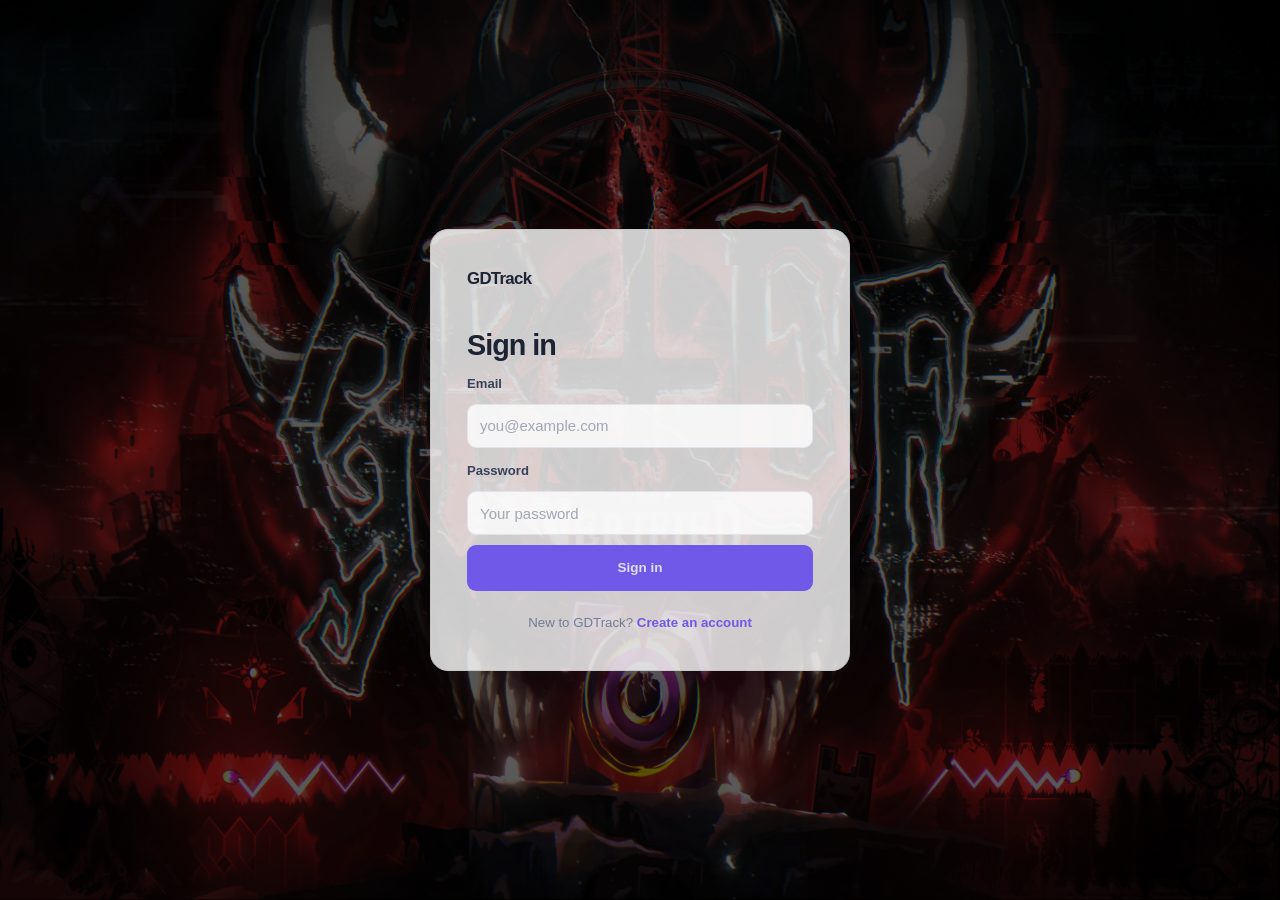
<file: index.html>
<!doctype html>
<html lang="en">
  <head>
    <meta charset="utf-8">
    <meta name="viewport" content="width=device-width, initial-scale=1">
    <meta name="theme-color" content="#ffffff">
    <title>Sign in · GDTrack</title>
    <link rel="stylesheet" href="css/style.css">
    <script type="module" src="js/auth.js"></script>
  </head>
  <body class="auth-page">
    <main class="auth-card">
      <a class="brand brand--auth" href="index.html" aria-label="GDTrack home">
        <span>GDTrack</span>
      </a>
      <h1>Sign in</h1>

      <form class="form-stack" data-login-form>
        <label for="login-email">Email</label>
        <input id="login-email" name="email" type="email" autocomplete="email" placeholder="you@example.com" required>
        <label for="login-password">Password</label>
        <input id="login-password" name="password" type="password" autocomplete="current-password" placeholder="Your password" required>
        <p class="message" data-auth-message role="status" hidden></p>
        <button class="button button--primary button--full" type="submit">Sign in</button>
      </form>

      <p class="auth-switch">New to GDTrack? <a href="signup.html">Create an account</a></p>
    </main>
  </body>
</html>
</file>
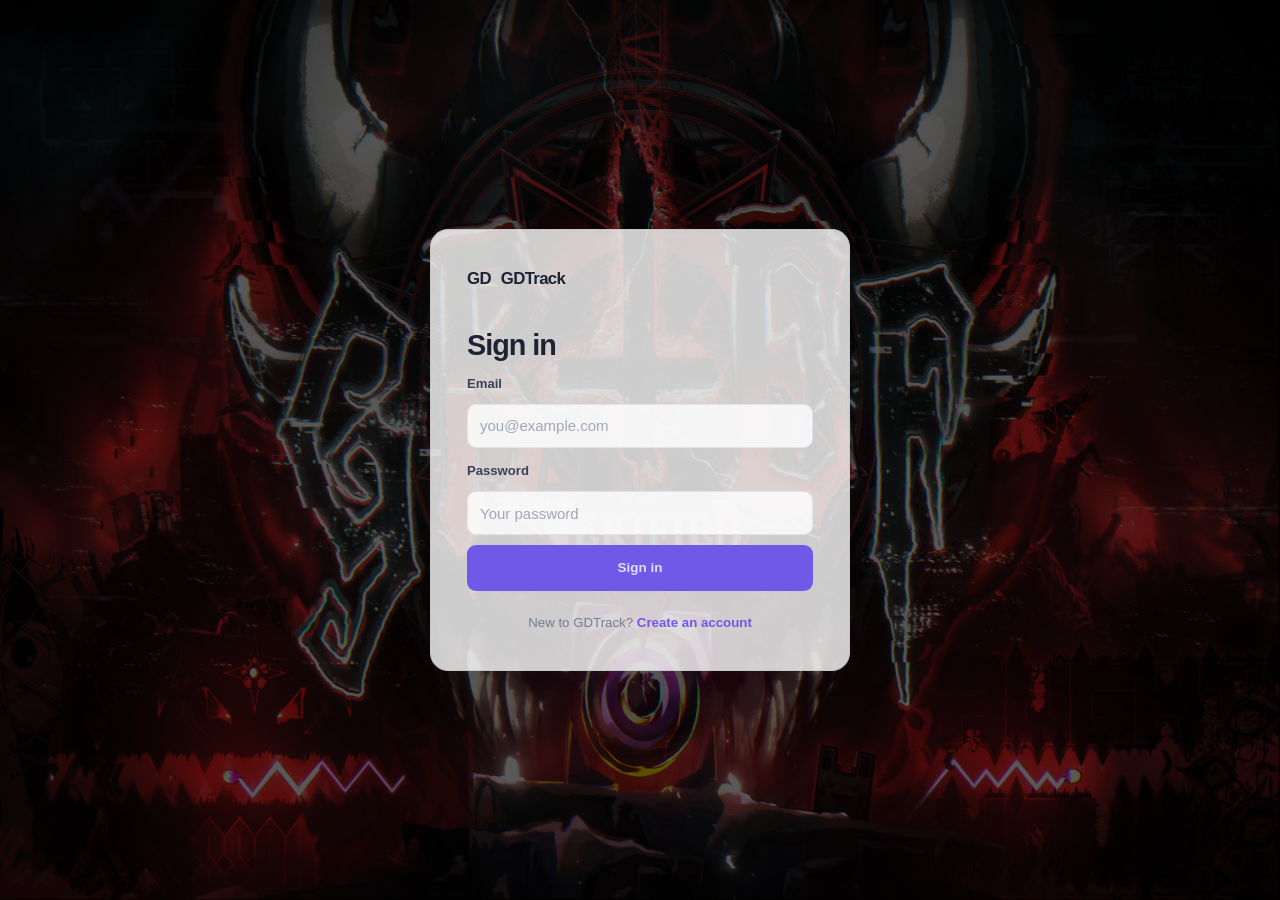
<file: html/index.html>
<!doctype html>
<html lang="en">
  <head>
    <meta charset="utf-8">
    <meta name="viewport" content="width=device-width, initial-scale=1">
    <meta name="theme-color" content="#ffffff">
    <title>Sign in · GDTrack</title>
    <link rel="stylesheet" href="../css/style.css">
    <script type="module" src="../js/auth.js"></script>
  </head>
  <body class="auth-page">
    <main class="auth-card">
      <a class="brand brand--auth" href="index.html" aria-label="GDTrack home">
        <span class="brand-mark" aria-hidden="true">GD</span>
        <span>GDTrack</span>
      </a>
      <h1>Sign in</h1>

      <form class="form-stack" data-login-form>
        <label for="login-email">Email</label>
        <input id="login-email" name="email" type="email" autocomplete="email" placeholder="you@example.com" required>
        <label for="login-password">Password</label>
        <input id="login-password" name="password" type="password" autocomplete="current-password" placeholder="Your password" required>
        <p class="message" data-auth-message role="status" hidden></p>
        <button class="button button--primary button--full" type="submit">Sign in</button>
      </form>

      <p class="auth-switch">New to GDTrack? <a href="signup.html">Create an account</a></p>
    </main>
  </body>
</html>
</file>
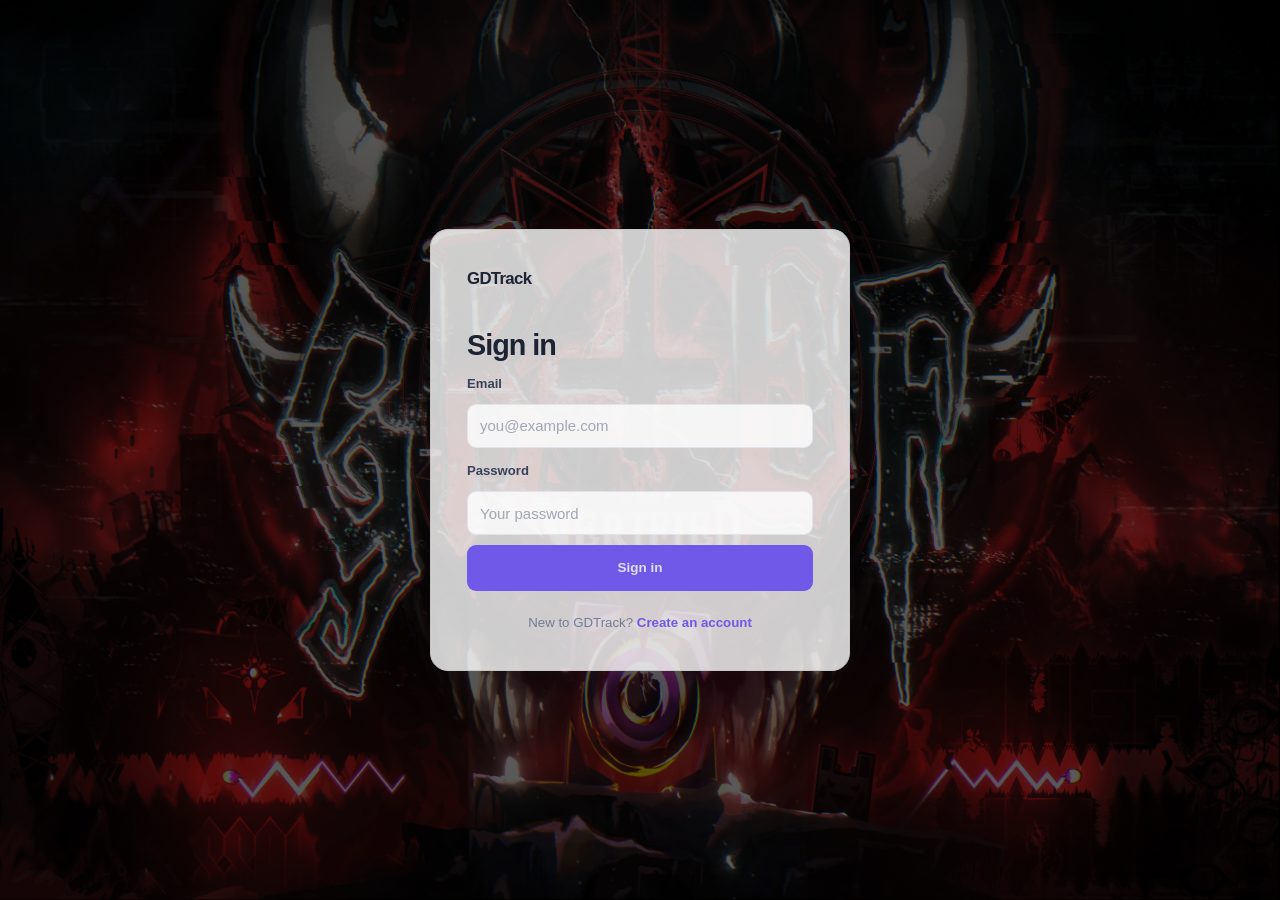
<file: account.html>
<!doctype html>
<html lang="en">
  <head>
    <meta charset="utf-8">
    <meta name="viewport" content="width=device-width, initial-scale=1">
    <meta name="theme-color" content="#ffffff">
    <title>Account · GDTrack</title>
    <link rel="stylesheet" href="css/style.css">
    <script type="module" src="js/account.js"></script>
  </head>
  <body data-page="account">
    <header class="topbar">
      <a class="brand" href="tracker.html">
        <span>GDTrack</span>
      </a>
      <nav class="main-nav" aria-label="Main navigation">
        <a data-nav-page="tracker" href="tracker.html">Tracker</a>
        <a data-nav-page="list" href="list.html">List</a>
        <a data-nav-page="account" href="account.html">Account</a>
      </nav>
      <div class="user-menu">
        <span class="user-greeting">Hi, <strong data-current-username></strong></span>
        <button class="button button--quiet button--small" type="button" data-signout>Sign out</button>
      </div>
    </header>

    <main class="page-shell page-shell--narrow">
      <section class="page-heading">
        <div>
          <h1>Account</h1>
        </div>
      </section>

      <section class="panel account-panel">
        <div class="section-heading">
          <div>
            <h2>Account Details</h2>
          </div>
        </div>
        <form class="form-stack account-form" data-profile-form>
          <label for="account-username">Username</label>
          <input id="account-username" name="username" type="text" minlength="2" maxlength="24" required>
          <label for="account-email">Email</label>
          <input id="account-email" name="email" type="email" readonly>
          <label for="profile-current-password">Current password</label>
          <input id="profile-current-password" name="currentPassword" type="password" autocomplete="current-password" required>
          <p class="message" data-profile-message role="status" hidden></p>
          <button class="button button--primary" type="submit">Save username</button>
        </form>
      </section>

      <section class="panel account-panel">
        <div class="section-heading">
          <div>
            <h2>Change password</h2>
          </div>
        </div>
        <form class="form-stack account-form" data-password-form>
          <label for="password-current-password">Current password</label>
          <input id="password-current-password" name="currentPassword" type="password" autocomplete="current-password" required>
          <label for="account-password">New password</label>
          <input id="account-password" name="password" type="password" autocomplete="new-password" minlength="4" placeholder="At least 4 characters" required>
          <p class="message" data-password-message role="status" hidden></p>
          <button class="button button--primary" type="submit">Update password</button>
        </form>
      </section>
    </main>
  </body>
</html>
</file>
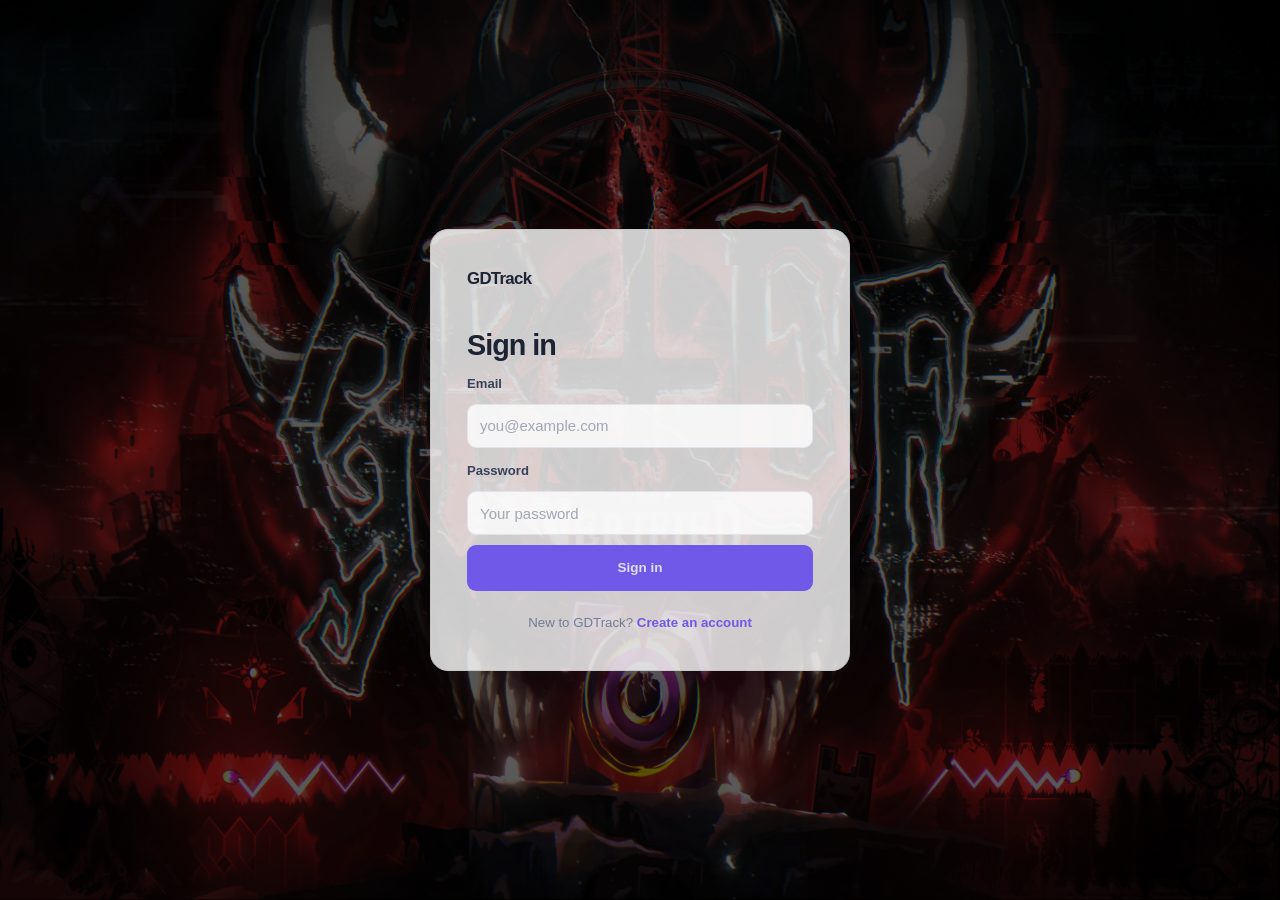
<file: list.html>
<!doctype html>
<html lang="en">
  <head>
    <meta charset="utf-8">
    <meta name="viewport" content="width=device-width, initial-scale=1">
    <meta name="theme-color" content="#ffffff">
    <title>Main List · GDTrack</title>
    <link rel="stylesheet" href="css/style.css">
    <script type="module" src="js/list.js"></script>
  </head>
  <body data-page="list">
    <header class="topbar">
      <a class="brand" href="tracker.html">
        <span>GDTrack</span>
      </a>
      <nav class="main-nav" aria-label="Main navigation">
        <a data-nav-page="tracker" href="tracker.html">Tracker</a>
        <a data-nav-page="list" href="list.html">List</a>
        <a data-nav-page="account" href="account.html">Account</a>
      </nav>
      <div class="user-menu">
        <span class="user-greeting">Hi, <strong data-current-username></strong></span>
        <button class="button button--quiet button--small" type="button" data-signout>Sign out</button>
      </div>
    </header>

    <main class="page-shell list-shell">
      <section class="page-heading">
        <div>
          <h1>Main List</h1>
        </div>
      </section>

      <section class="panel list-panel" aria-labelledby="top-list-title">
        <div class="section-heading">
          <div>
            <h2 id="top-list-title">Current rankings</h2>
            <p class="muted" data-list-status aria-live="polite">Loading</p>
          </div>
        </div>
        <label class="search-box list-search" for="top-list-search">
          <input id="top-list-search" type="search" autocomplete="off" placeholder="Filter by level name or in-game ID">
        </label>
        <div class="empty-state" data-list-error hidden>
          <span class="empty-icon" aria-hidden="true">!</span>
          <h3>Loading failed</h3>
          <p data-list-error-message></p>
        </div>
        <div class="top-level-list" data-top-level-list aria-live="polite"></div>
      </section>
    </main>

  </body>
</html>
</file>
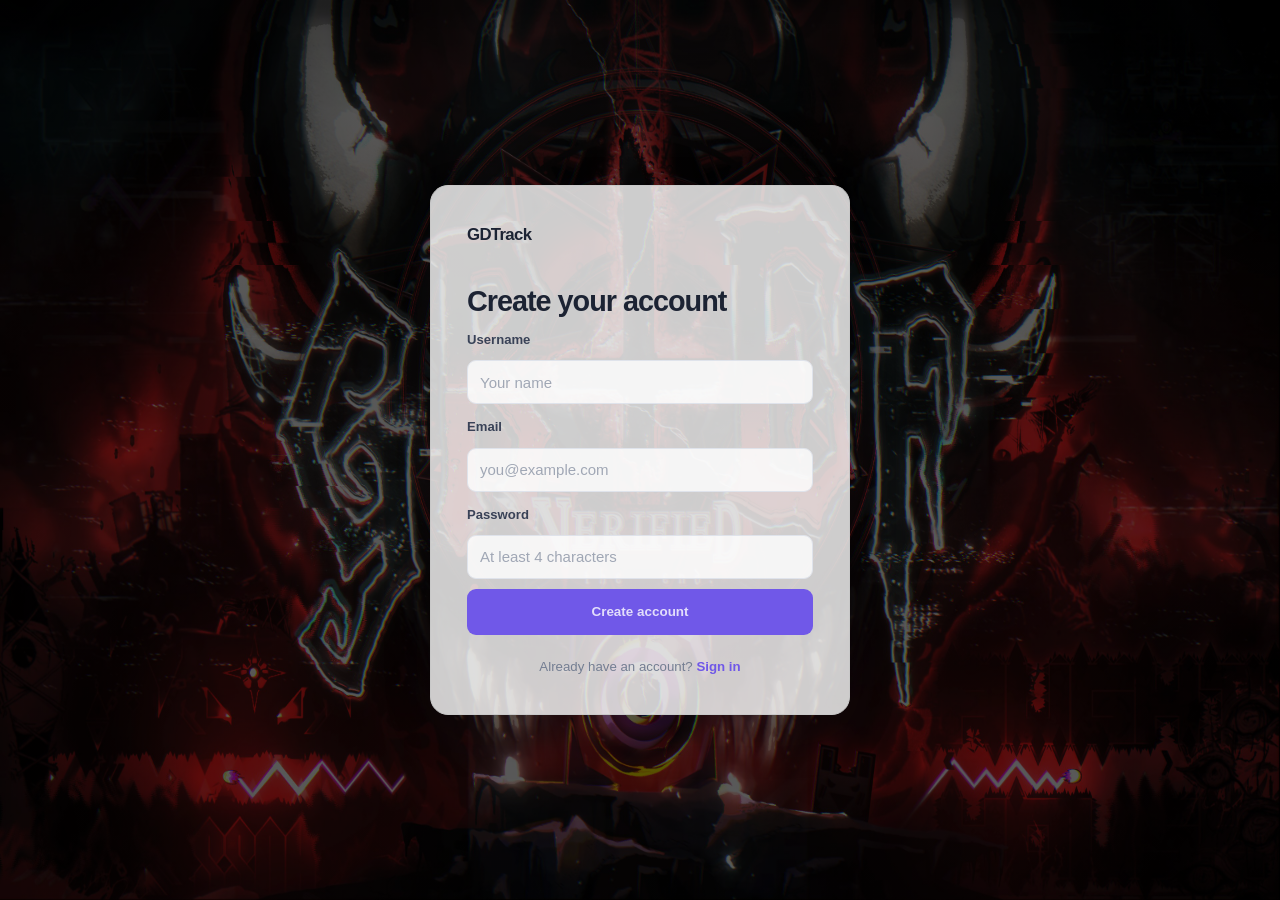
<file: signup.html>
<!doctype html>
<html lang="en">
  <head>
    <meta charset="utf-8">
    <meta name="viewport" content="width=device-width, initial-scale=1">
    <meta name="theme-color" content="#ffffff">
    <title>Create account · GDTrack</title>
    <link rel="stylesheet" href="css/style.css">
    <script type="module" src="js/auth.js"></script>
  </head>
  <body class="auth-page">
    <main class="auth-card">
      <a class="brand brand--auth" href="index.html" aria-label="GDTrack home">
        <span>GDTrack</span>
      </a>
      <h1>Create your account</h1>

      <form class="form-stack" data-signup-form>
        <label for="signup-username">Username</label>
        <input id="signup-username" name="username" type="text" autocomplete="username" minlength="2" maxlength="24" placeholder="Your name" required>
        <label for="signup-email">Email</label>
        <input id="signup-email" name="email" type="email" autocomplete="email" placeholder="you@example.com" required>
        <label for="signup-password">Password</label>
        <input id="signup-password" name="password" type="password" autocomplete="new-password" minlength="4" placeholder="At least 4 characters" required>
        <p class="message" data-auth-message role="status" hidden></p>
        <button class="button button--primary button--full" type="submit">Create account</button>
      </form>
      <p class="auth-switch">Already have an account? <a href="index.html">Sign in</a></p>
    </main>
  </body>
</html>
</file>
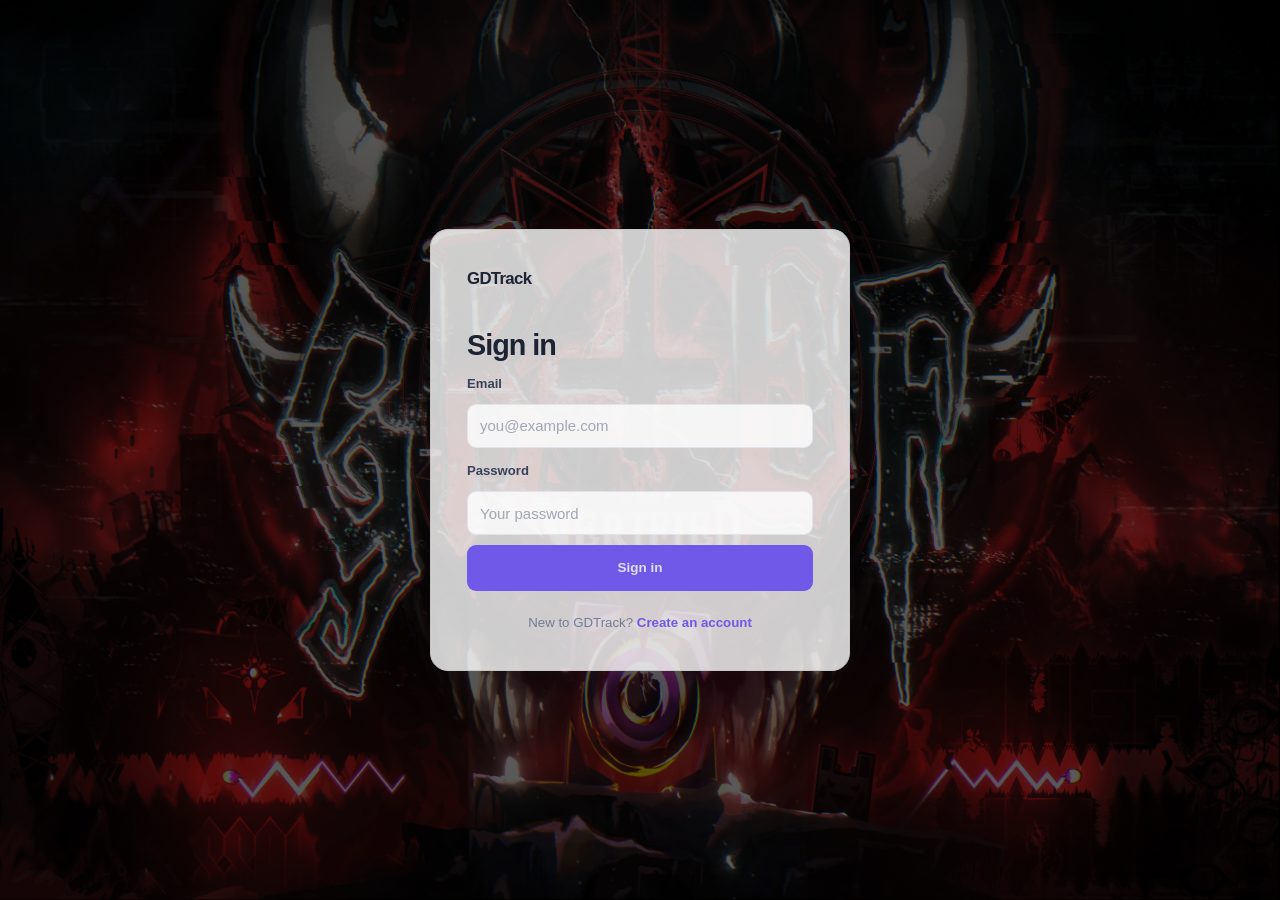
<file: tracker.html>
<!doctype html>
<html lang="en">
  <head>
    <meta charset="utf-8">
    <meta name="viewport" content="width=device-width, initial-scale=1">
    <meta name="theme-color" content="#ffffff">
    <title>Tracker · GDTrack</title>
    <link rel="stylesheet" href="css/style.css">
    <script type="module" src="js/tracker.js"></script>
  </head>
  <body data-page="tracker">
    <header class="topbar">
      <a class="brand" href="tracker.html">
        <span>GDTrack</span>
      </a>
      <nav class="main-nav" aria-label="Main navigation">
        <a data-nav-page="tracker" href="tracker.html">Tracker</a>
        <a data-nav-page="list" href="list.html">List</a>
        <a data-nav-page="account" href="account.html">Account</a>
      </nav>
      <div class="user-menu">
        <span class="user-greeting">Hi, <strong data-current-username></strong></span>
        <button class="button button--quiet button--small" type="button" data-signout>Sign out</button>
      </div>
    </header>

    <main class="page-shell">
      <section class="page-heading">
        <div>
          <h1>Tracker</h1>
        </div>
      </section>

      <section class="stats-grid" aria-label="Progress summary">
        <article class="stat-card">
          <span class="stat-label">Levels tracked</span>
          <strong data-stat-total>0</strong>
        </article>
        <article class="stat-card">
          <span class="stat-label">Total Beaten</span>
          <strong data-stat-completed>0</strong>
        </article>
        <article class="stat-card">
          <span class="stat-label">Hardest</span>
          <strong class="stat-detail" data-stat-hardest>—</strong>
        </article>
        <article class="stat-card">
          <span class="stat-label">Total List Beaten</span>
          <strong data-stat-list-completion>0 / 150</strong>
        </article>
      </section>

      <section class="panel search-panel" aria-labelledby="search-title">
        <div class="section-heading">
          <div>
            <h2 id="search-title">Find a level</h2>
          </div>
        </div>
        <label class="search-box" for="level-search">
          <span aria-hidden="true">⌕</span>
          <input id="level-search" type="search" autocomplete="off" placeholder="Try “Tidal Wave” or a level ID">
        </label>
        <p class="inline-status" data-search-status aria-live="polite">Start typing to search the level list.</p>
        <div class="level-results" data-search-results aria-live="polite"></div>
      </section>

      <section class="panel tracker-panel" aria-labelledby="tracked-title">
        <div class="section-heading">
          <div>
            <h2 id="tracked-title">Your levels</h2>
          </div>
          <span class="count-badge" data-list-count>0 levels</span>
        </div>
        <div class="empty-state" data-empty-state>
          <span class="empty-icon" aria-hidden="true">↗</span>
          <h3>No levels tracked yet</h3>
        </div>
        <div class="tracked-list" data-tracked-list></div>
      </section>
    </main>

    <dialog class="progress-dialog" data-progress-dialog aria-labelledby="dialog-title">
      <form class="form-stack" data-progress-form>
        <div class="dialog-heading">
          <div>
            <h2 id="dialog-title">Level progress</h2>
            <p class="muted" data-dialog-level></p>
          </div>
        </div>
        <div class="dialog-level-info" data-dialog-info></div>
        <label for="progress-percent">Best progress (%)</label>
        <div class="input-suffix">
          <input id="progress-percent" name="progress" type="number" inputmode="numeric" min="1" max="99" placeholder="For example, 67">
          <span>%</span>
        </div>
        <label class="check-row" for="progress-completed">
          <input id="progress-completed" name="completed" type="checkbox">
          <span><strong>Completed</strong><small>Mark this level as beaten (100%).</small></span>
        </label>
        <p class="message" data-progress-message role="status" hidden></p>
        <div class="dialog-actions">
          <button class="button button--quiet" type="button" data-cancel-dialog>Cancel</button>
          <button class="button button--primary" type="submit">Save progress</button>
        </div>
      </form>
    </dialog>

  </body>
</html>
</file>
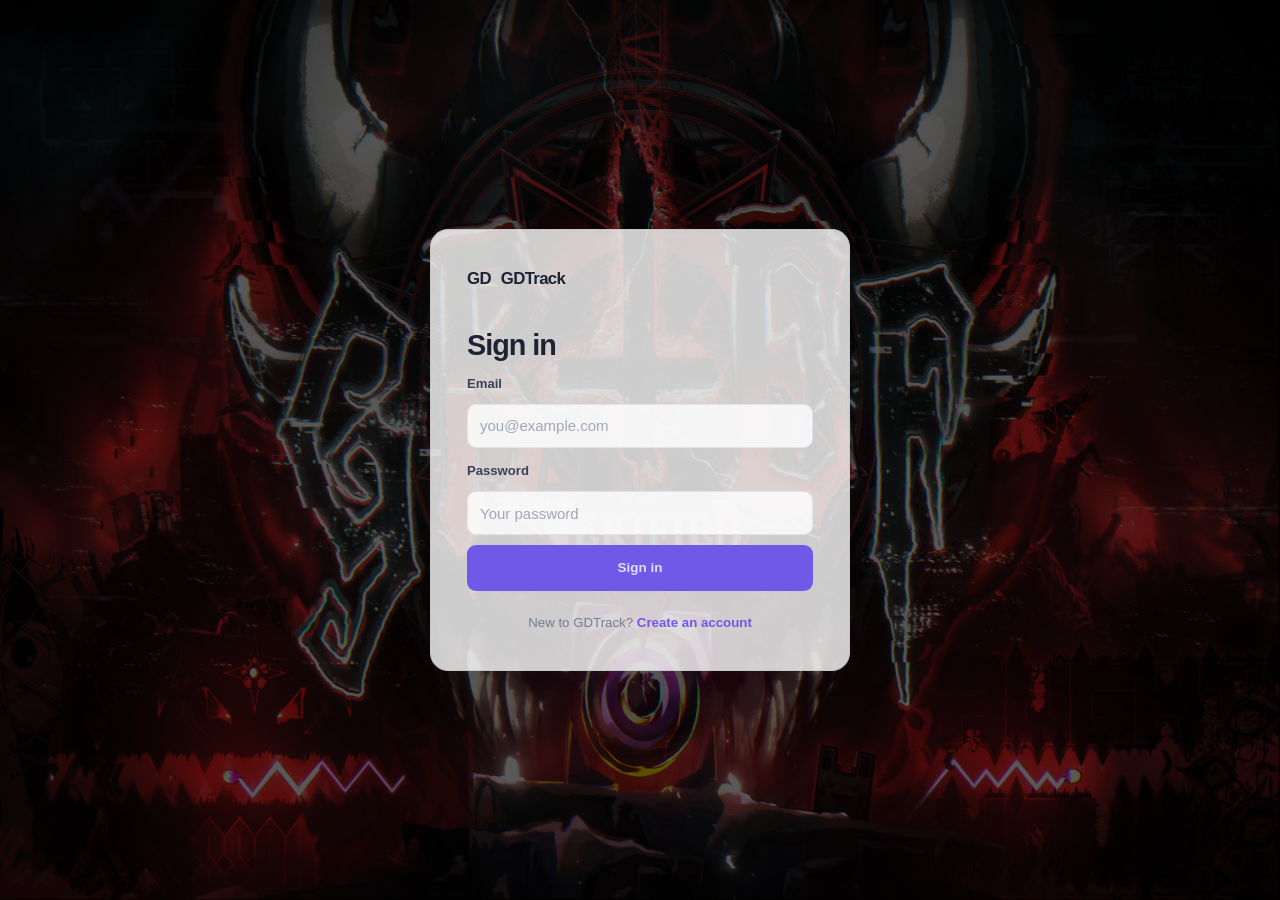
<file: html/account.html>
<!doctype html>
<html lang="en">
  <head>
    <meta charset="utf-8">
    <meta name="viewport" content="width=device-width, initial-scale=1">
    <meta name="theme-color" content="#ffffff">
    <title>Account · GDTrack</title>
    <link rel="stylesheet" href="../css/style.css">
    <script type="module" src="../js/account.js"></script>
  </head>
  <body data-page="account">
    <header class="topbar">
      <a class="brand" href="tracker.html">
        <span class="brand-mark" aria-hidden="true">GD</span>
        <span>GDTrack</span>
      </a>
      <nav class="main-nav" aria-label="Main navigation">
        <a data-nav-page="tracker" href="tracker.html">Tracker</a>
        <a data-nav-page="list" href="list.html">List</a>
        <a data-nav-page="account" href="account.html">Account</a>
      </nav>
      <div class="user-menu">
        <span class="user-greeting">Hi, <strong data-current-username></strong></span>
        <button class="button button--quiet button--small" type="button" data-signout>Sign out</button>
      </div>
    </header>

    <main class="page-shell page-shell--narrow">
      <section class="page-heading">
        <div>
          <h1>Account</h1>
        </div>
      </section>

      <section class="panel account-panel">
        <div class="section-heading">
          <div>
            <h2>Profile details</h2>
          </div>
        </div>
        <form class="form-stack account-form" data-profile-form>
          <label for="account-username">Username</label>
          <input id="account-username" name="username" type="text" minlength="2" maxlength="24" required>
          <label for="account-email">Email</label>
          <input id="account-email" name="email" type="email" readonly>
          <p class="message" data-profile-message role="status" hidden></p>
          <button class="button button--primary" type="submit">Save username</button>
        </form>
      </section>

      <section class="panel account-panel">
        <div class="section-heading">
          <div>
            <h2>Change password</h2>
          </div>
        </div>
        <form class="form-stack account-form" data-password-form>
          <label for="account-password">New password</label>
          <input id="account-password" name="password" type="password" autocomplete="new-password" minlength="4" placeholder="At least 4 characters" required>
          <p class="message" data-password-message role="status" hidden></p>
          <button class="button button--primary" type="submit">Update password</button>
        </form>
      </section>

      <aside class="notice">
        <span aria-hidden="true">ⓘ</span>
        <p>Passwords are saved in this browser. Don’t use a password you use elsewhere.</p>
      </aside>
    </main>
  </body>
</html>
</file>
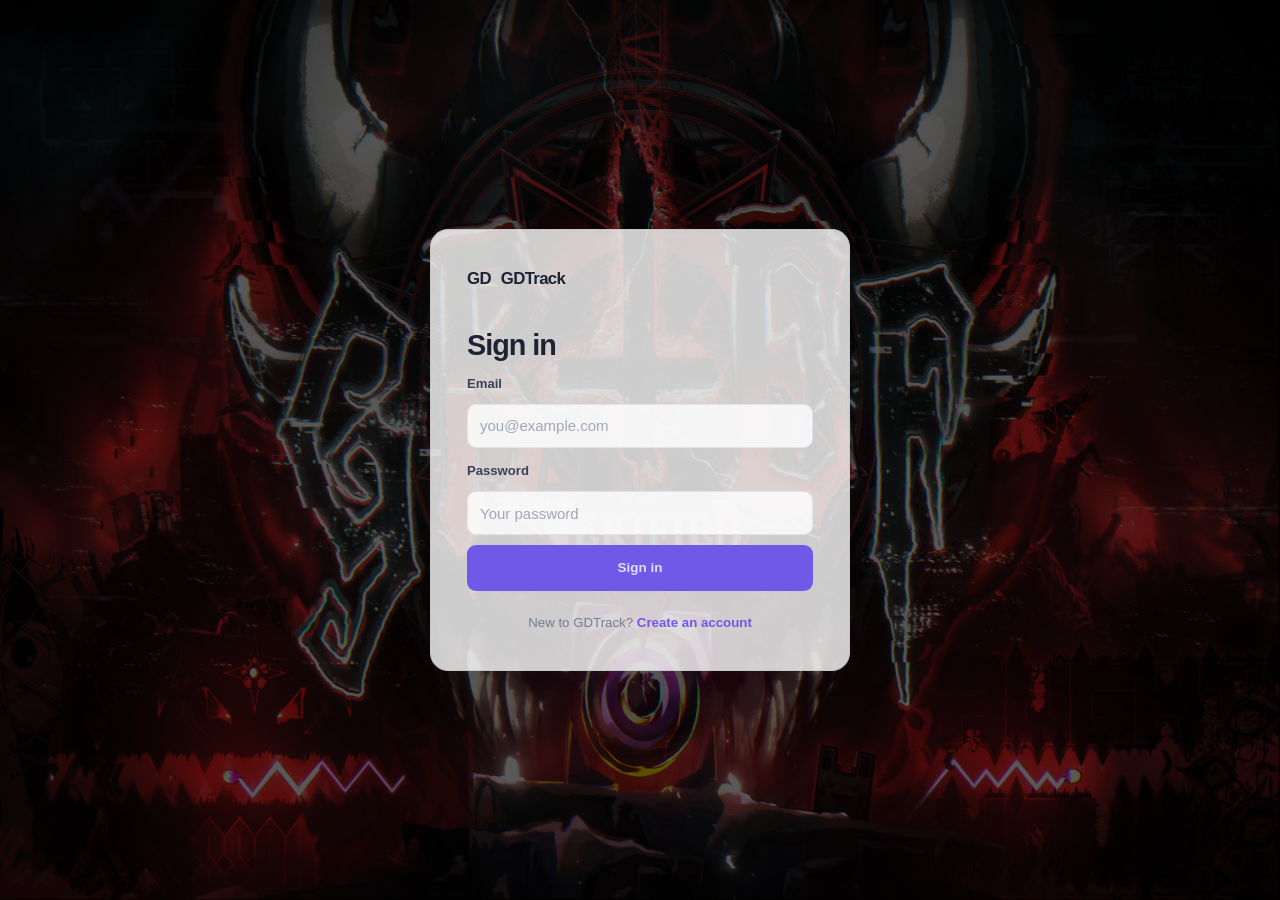
<file: html/list.html>
<!doctype html>
<html lang="en">
  <head>
    <meta charset="utf-8">
    <meta name="viewport" content="width=device-width, initial-scale=1">
    <meta name="theme-color" content="#ffffff">
    <title>Top 150 · GDTrack</title>
    <link rel="stylesheet" href="../css/style.css">
    <script type="module" src="../js/list.js"></script>
  </head>
  <body data-page="list">
    <header class="topbar">
      <a class="brand" href="tracker.html">
        <span class="brand-mark" aria-hidden="true">GD</span>
        <span>GDTrack</span>
      </a>
      <nav class="main-nav" aria-label="Main navigation">
        <a data-nav-page="tracker" href="tracker.html">Tracker</a>
        <a data-nav-page="list" href="list.html">List</a>
        <a data-nav-page="account" href="account.html">Account</a>
      </nav>
      <div class="user-menu">
        <span class="user-greeting">Hi, <strong data-current-username></strong></span>
        <button class="button button--quiet button--small" type="button" data-signout>Sign out</button>
      </div>
    </header>

    <main class="page-shell list-shell">
      <section class="page-heading">
        <div>
          <h1>Main List</h1>
        </div>
      </section>

      <section class="panel list-panel" aria-labelledby="top-list-title">
        <div class="section-heading">
          <div>
            <h2 id="top-list-title">Current rankings</h2>
            <p class="muted" data-list-status aria-live="polite">Loading</p>
          </div>
        </div>
        <label class="search-box list-search" for="top-list-search">
          <input id="top-list-search" type="search" autocomplete="off" placeholder="Filter by level name or in-game ID">
        </label>
        <div class="empty-state" data-list-error hidden>
          <span class="empty-icon" aria-hidden="true">!</span>
          <h3>Loading failed</h3>
          <p data-list-error-message></p>
        </div>
        <div class="top-level-list" data-top-level-list aria-live="polite"></div>
      </section>
    </main>

  </body>
</html>
</file>
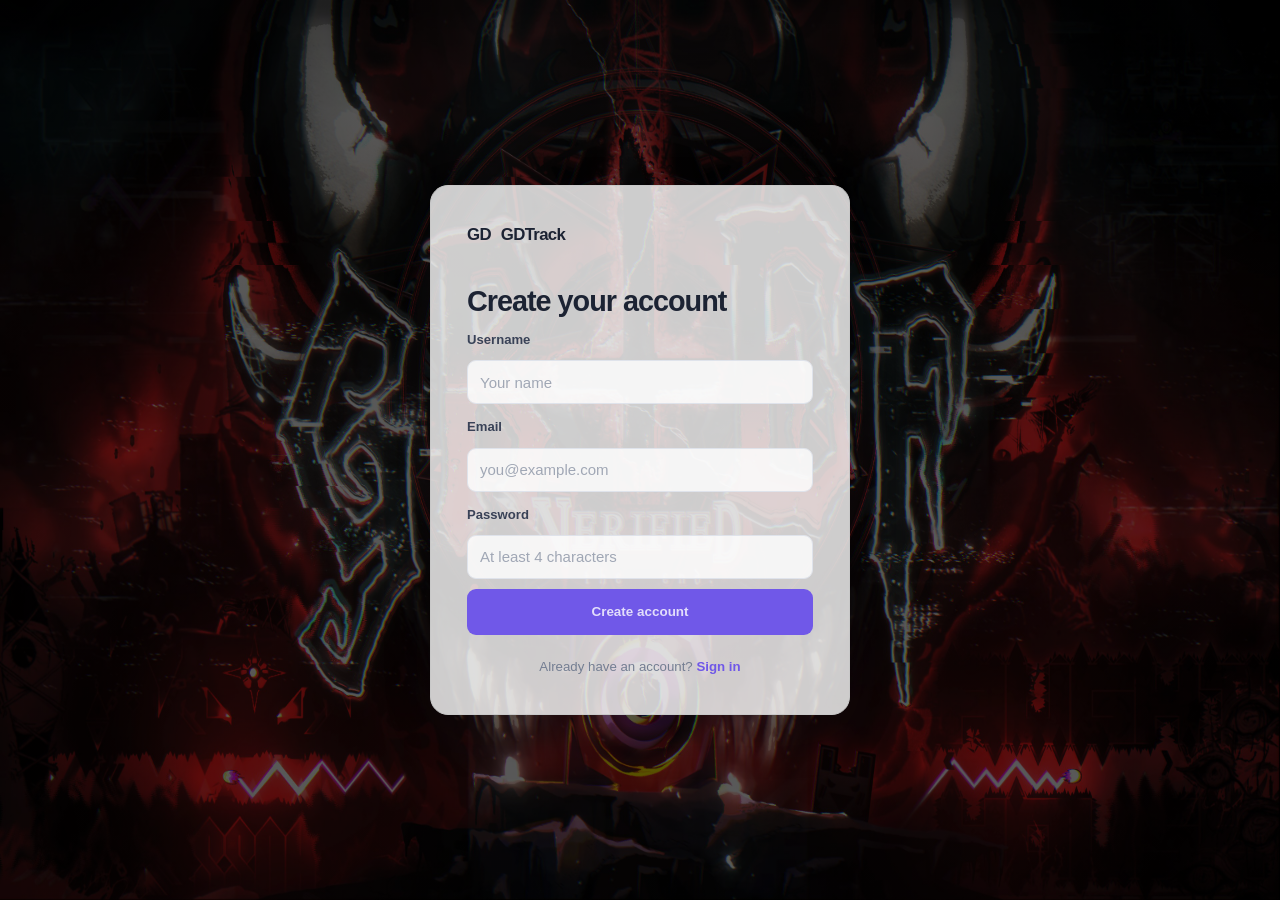
<file: html/signup.html>
<!doctype html>
<html lang="en">
  <head>
    <meta charset="utf-8">
    <meta name="viewport" content="width=device-width, initial-scale=1">
    <meta name="theme-color" content="#ffffff">
    <title>Create account · GDTrack</title>
    <link rel="stylesheet" href="../css/style.css">
    <script type="module" src="../js/auth.js"></script>
  </head>
  <body class="auth-page">
    <main class="auth-card">
      <a class="brand brand--auth" href="index.html" aria-label="GDTrack home">
        <span class="brand-mark" aria-hidden="true">GD</span>
        <span>GDTrack</span>
      </a>
      <h1>Create your account</h1>

      <form class="form-stack" data-signup-form>
        <label for="signup-username">Username</label>
        <input id="signup-username" name="username" type="text" autocomplete="username" minlength="2" maxlength="24" placeholder="Your name" required>
        <label for="signup-email">Email</label>
        <input id="signup-email" name="email" type="email" autocomplete="email" placeholder="you@example.com" required>
        <label for="signup-password">Password</label>
        <input id="signup-password" name="password" type="password" autocomplete="new-password" minlength="4" placeholder="At least 4 characters" required>
        <p class="message" data-auth-message role="status" hidden></p>
        <button class="button button--primary button--full" type="submit">Create account</button>
      </form>
      <p class="auth-switch">Already have an account? <a href="index.html">Sign in</a></p>
    </main>
  </body>
</html>
</file>
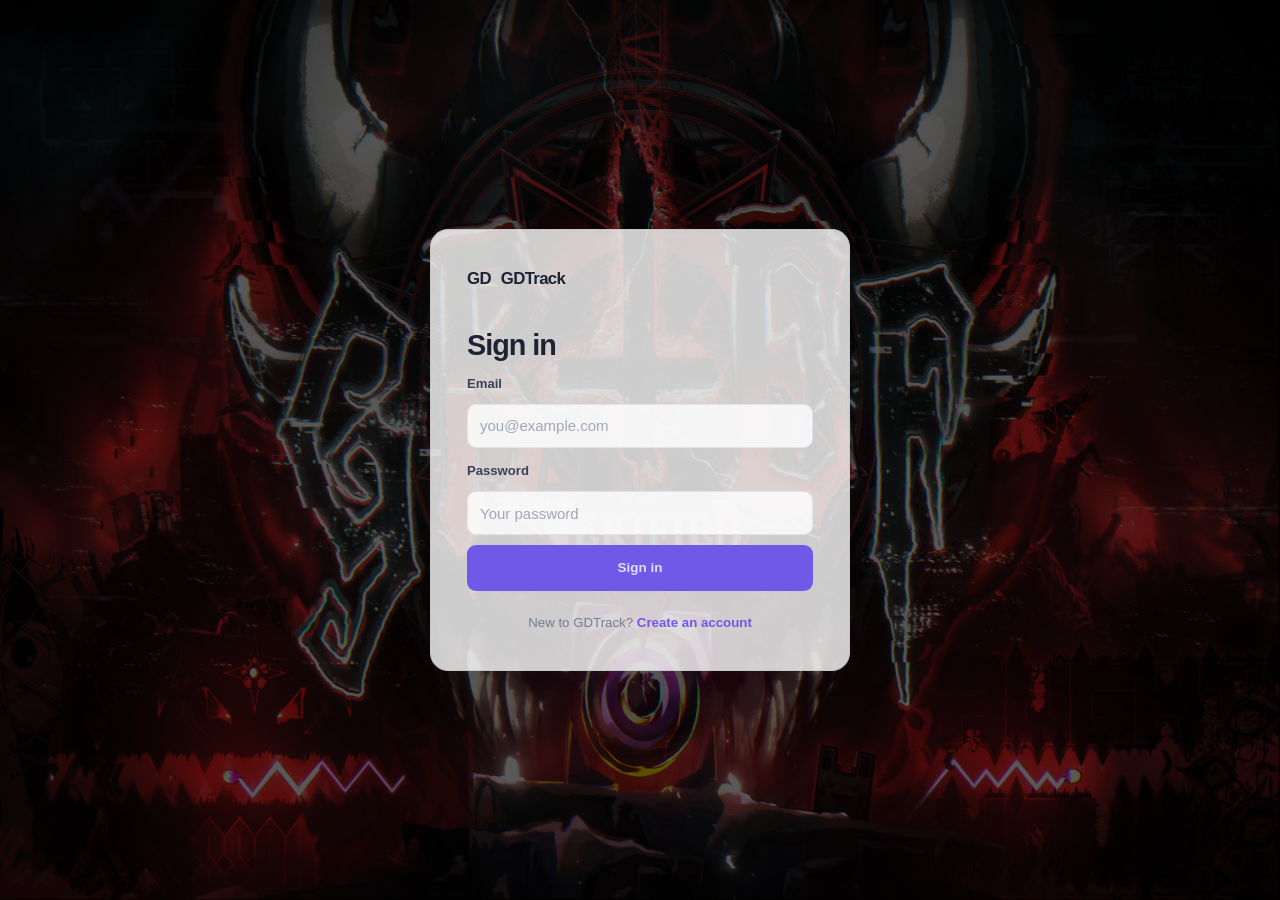
<file: html/tracker.html>
<!doctype html>
<html lang="en">
  <head>
    <meta charset="utf-8">
    <meta name="viewport" content="width=device-width, initial-scale=1">
    <meta name="theme-color" content="#ffffff">
    <title>Tracker · GDTrack</title>
    <link rel="stylesheet" href="../css/style.css">
    <script type="module" src="../js/tracker.js"></script>
  </head>
  <body data-page="tracker">
    <header class="topbar">
      <a class="brand" href="tracker.html">
        <span class="brand-mark" aria-hidden="true">GD</span>
        <span>GDTrack</span>
      </a>
      <nav class="main-nav" aria-label="Main navigation">
        <a data-nav-page="tracker" href="tracker.html">Tracker</a>
        <a data-nav-page="list" href="list.html">List</a>
        <a data-nav-page="account" href="account.html">Account</a>
      </nav>
      <div class="user-menu">
        <span class="user-greeting">Hi, <strong data-current-username></strong></span>
        <button class="button button--quiet button--small" type="button" data-signout>Sign out</button>
      </div>
    </header>

    <main class="page-shell">
      <section class="page-heading">
        <div>
          <h1>Tracker</h1>
        </div>
      </section>

      <section class="stats-grid" aria-label="Progress summary">
        <article class="stat-card">
          <span class="stat-label">Levels tracked</span>
          <strong data-stat-total>0</strong>
        </article>
        <article class="stat-card">
          <span class="stat-label">Completed</span>
          <strong data-stat-completed>0</strong>
        </article>
        <article class="stat-card">
          <span class="stat-label">Average progress</span>
          <strong data-stat-average>0%</strong>
        </article>
      </section>

      <section class="panel search-panel" aria-labelledby="search-title">
        <div class="section-heading">
          <div>
            <h2 id="search-title">Find a level</h2>
          </div>
        </div>
        <label class="search-box" for="level-search">
          <span aria-hidden="true">⌕</span>
          <input id="level-search" type="search" autocomplete="off" placeholder="Try “Tidal Wave” or a level ID">
        </label>
        <p class="inline-status" data-search-status aria-live="polite">Start typing to search the level list.</p>
        <div class="level-results" data-search-results aria-live="polite"></div>
      </section>

      <section class="panel tracker-panel" aria-labelledby="tracked-title">
        <div class="section-heading">
          <div>
            <h2 id="tracked-title">Your levels</h2>
          </div>
          <span class="count-badge" data-list-count>0 levels</span>
        </div>
        <div class="empty-state" data-empty-state>
          <span class="empty-icon" aria-hidden="true">↗</span>
          <h3>No levels tracked yet</h3>
        </div>
        <div class="tracked-list" data-tracked-list></div>
      </section>
    </main>

    <dialog class="progress-dialog" data-progress-dialog aria-labelledby="dialog-title">
      <form class="form-stack" data-progress-form>
        <div class="dialog-heading">
          <div>
            <h2 id="dialog-title">Level progress</h2>
            <p class="muted" data-dialog-level></p>
          </div>
        </div>
        <div class="dialog-level-info" data-dialog-info></div>
        <label for="progress-percent">Best progress (%)</label>
        <div class="input-suffix">
          <input id="progress-percent" name="progress" type="number" inputmode="numeric" min="1" max="99" placeholder="For example, 67">
          <span>%</span>
        </div>
        <label class="check-row" for="progress-completed">
          <input id="progress-completed" name="completed" type="checkbox">
          <span><strong>Completed</strong><small>Mark this level as beaten (100%).</small></span>
        </label>
        <p class="message" data-progress-message role="status" hidden></p>
        <div class="dialog-actions">
          <button class="button button--quiet" type="button" data-cancel-dialog>Cancel</button>
          <button class="button button--primary" type="submit">Save progress</button>
        </div>
      </form>
    </dialog>

  </body>
</html>
</file>
<file: css/style.css>
:root {
  color-scheme: light;
  --ink: #1c2333;
  --muted: #788196;
  --line: #c8c8c8;
  --soft: #f7f8fb;
  --white: rgba(255, 255, 255, 0.8);
  --accent: #7058e8;
  --accent-dark: #5b43d2;
  --accent-soft: #f0edff;
  --green: #2b9b70;
  --red: #c14949;
  /* Change this image URL to update the background on every page. */
  --page-background-image: url("../assets/background.jpg");
  font-family: "Segoe UI", sans-serif;
}

* { box-sizing: border-box; }

body {
  position: relative;
  isolation: isolate;
  min-width: 320px;
  margin: 0;
  color: var(--ink);
  background: transparent;
  font-size: 15px;
  line-height: 1.55;
}

body::before {
  position: fixed;
  z-index: -1;
  inset: 0;
  background-image:
    linear-gradient(rgba(0, 0, 0, .65), rgba(0, 0, 0, .65)),
    var(--page-background-image);
  background-position: center;
  background-repeat: no-repeat;
  background-size: 100% 100%;
  content: "";
  pointer-events: none;
}

button, input { font: inherit; }
a { color: var(--accent); text-decoration: none; }
a:hover { color: var(--accent-dark); }
h1, h2, h3, p { margin-top: 0; }
h1, h2, h3 { font-family: "Segoe UI", sans-serif; letter-spacing: -0.035em; }
h1 { margin-bottom: 8px; font-size: clamp(2rem, 5vw, 2.5rem); line-height: 1.2; }
h2 { margin-bottom: 5px; font-size: 1.2rem; }
h3 { margin-bottom: 5px; font-size: 1rem; }
.muted { margin-bottom: 0; color: var(--muted); }
.brand { display: inline-flex; align-items: center; gap: 10px; color: var(--ink); font-family: "Segoe UI", sans-serif; font-size: 1.05rem; font-weight: 800; letter-spacing: -.04em; }
.brand:hover { color: var(--ink); }
.brand--auth { margin-bottom: 36px; }

.topbar { position: sticky; z-index: 3; top: 0; display: flex; min-height: 72px; align-items: center; justify-content: space-between; gap: 24px; padding: 0 28px; border-bottom: 1px solid var(--line); background: var(--white); }
.main-nav { display: flex; height: 72px; align-items: stretch; gap: 28px; }
.main-nav a { position: relative; display: inline-flex; align-items: center; color: #788196; font-size: .9rem; font-weight: 600; }
.main-nav a:hover, .main-nav a[aria-current="page"] { color: var(--accent); }
.main-nav a[aria-current="page"]::after { position: absolute; right: 0; bottom: -1px; left: 0; height: 2px; background: var(--accent); content: ""; }
.user-menu { display: flex; align-items: center; gap: 14px; }
.user-greeting { color: var(--muted); font-size: .85rem; }
.user-greeting strong { color: var(--ink); }

.page-shell { width: min(100% - 48px, 900px); margin: 48px auto 80px; }
.page-shell--narrow { max-width: 700px; }
.page-heading { display: flex; align-items: flex-end; justify-content: space-between; margin-bottom: 28px; }
.stats-grid { display: grid; grid-template-columns: repeat(3, 1fr); gap: 16px; margin-bottom: 20px; }
.stat-card { display: grid; gap: 10px; padding: 20px 22px; border: 1px solid var(--line); border-radius: 14px; background: var(--white); }
.stat-label { color: var(--muted); font-size: .83rem; font-weight: 500; }
.stat-card strong { font-family: "Segoe UI", sans-serif; font-size: 1.65rem; letter-spacing: -.05em; }
.stat-card .stat-detail { overflow-wrap: anywhere; font-size: 1rem; letter-spacing: 0; }

.panel { margin-bottom: 20px; padding: 24px; border: 1px solid var(--line); border-radius: 16px; background: var(--white); box-shadow: 0 4px 16px rgba(34, 43, 69, .025); }
.section-heading { display: flex; align-items: center; justify-content: space-between; gap: 12px; margin-bottom: 18px; }
.section-heading p { font-size: .88rem; }
.source-badge, .count-badge { flex: 0 0 auto; padding: 5px 9px; border-radius: 20px; background: var(--soft); color: #737d92; font-size: .72rem; font-weight: 700; }
.search-box { display: flex; height: 50px; align-items: center; gap: 11px; padding: 0 14px; border: 1px solid #dfe3eb; border-radius: 10px; color: #8992a4; }
.search-box:focus-within { border-color: var(--accent); box-shadow: 0 0 0 3px rgba(112, 88, 232, .1); }
.search-box > span:first-child { font-size: 1.5rem; line-height: 1; }
.search-box input { width: 100%; min-width: 0; border: 0; outline: 0; color: var(--ink); background: transparent; }
.search-box input::placeholder { color: #9aa2b1; }
.inline-status { min-height: 20px; margin: 10px 0 0; color: var(--muted); font-size: .8rem; }
.level-results { display: grid; gap: 8px; margin-top: 10px; }
.level-row { display: flex; min-width: 0; align-items: center; gap: 14px; padding: 12px; border: 1px solid var(--line); border-radius: 11px; background: var(--white); }
.level-position { display: grid; width: 38px; height: 38px; flex: 0 0 auto; place-items: center; border-radius: 10px; background: var(--soft); color: #657087; font-size: .77rem; font-weight: 700; }
.level-copy { min-width: 0; flex: 1; }
.level-copy strong { display: block; overflow: hidden; color: var(--ink); font-size: .91rem; text-overflow: ellipsis; white-space: nowrap; }
.level-copy span { display: block; overflow: hidden; margin-top: 2px; color: var(--muted); font-size: .76rem; text-overflow: ellipsis; white-space: nowrap; }
.button { display: inline-flex; min-height: 40px; align-items: center; justify-content: center; gap: 8px; padding: 0 15px; border: 1px solid transparent; border-radius: 9px; cursor: pointer; font-size: .84rem; font-weight: 700; transition: background .15s, border-color .15s, transform .15s; }
.button:active { transform: translateY(1px); }
.button--primary { background: var(--accent); color: var(--white); }
.button--primary:hover { background: var(--accent-dark); color: var(--white); }
.button--quiet { border-color: var(--line); background: var(--white); color: #667087; }
.button--quiet:hover { border-color: #d1d6e0; background: var(--soft); color: var(--ink); }
.button--small { min-height: 34px; padding: 0 11px; font-size: .78rem; }
.button--full { width: 100%; min-height: 46px; }
.button:disabled { cursor: default; opacity: .55; }

.tracker-panel { min-height: 230px; }
.empty-state { padding: 35px 20px 30px; text-align: center; }
.empty-state p { max-width: 380px; margin: 0 auto; color: var(--muted); font-size: .86rem; }
.empty-icon { display: grid; width: 46px; height: 46px; place-items: center; margin: 0 auto 15px; border-radius: 15px; background: var(--accent-soft); color: var(--accent); font-size: 1.45rem; }
.tracked-list { display: grid; gap: 10px; }
.tracked-row { display: flex; align-items: center; gap: 18px; padding: 18px; border: 1px solid var(--line); border-radius: 14px; background: var(--white); }
.tracked-main { min-width: 0; flex: 1; }
.tracked-title { display: flex; align-items: baseline; gap: 8px; }
.tracked-title strong { overflow: hidden; text-overflow: ellipsis; white-space: nowrap; }
.tracked-title span { flex: 0 0 auto; color: var(--muted); font-size: .75rem; }
.level-thumbnail { position: relative; display: grid; aspect-ratio: 16 / 9; flex: 0 0 auto; place-items: center; overflow: hidden; color: var(--muted); font-size: .8rem; }
.level-thumbnail--tracked { width: 190px; }
.level-thumbnail--search { width: 120px; }
.level-thumbnail--dialog { width: 120px; }
.level-thumbnail--list { width: 170px; }
.level-thumbnail img { position: absolute; inset: 0; width: 100%; height: 100%; object-fit: fill; }
.level-thumbnail > span:not(.top-level-rank) { position: relative; }
.top-level-rank { position: absolute; z-index: 1; top: 7px; left: 7px; padding: 3px 8px; border-radius: 7px; background: rgba(25, 28, 38, .82); color: var(--white); font-size: .75rem; }
.level-facts { display: flex; flex-wrap: wrap; gap: 3px 12px; margin-top: 3px; color: var(--muted); font-size: .72rem; }
.level-facts span { overflow: hidden; max-width: 100%; text-overflow: ellipsis; white-space: nowrap; }
.progress-track { height: 6px; overflow: hidden; margin-top: 9px; border-radius: 6px; background: #eef0f5; }
.progress-track--complete { --line: var(--green); border: 1px solid var(--line); }
.progress-fill { height: 100%; border-radius: inherit; }
.progress-fill--red { background: #e24b4b; }
.progress-fill--blue { background: #3988e8; }
.progress-fill--purple { background: #8056dc; }
.progress-fill--orange { background: #ed8b2f; }
.progress-fill--complete { background: var(--green); }
.tracked-meta { display: flex; justify-content: space-between; gap: 10px; margin-top: 5px; color: var(--muted); font-size: .72rem; }
.tracked-actions { display: flex; flex: 0 0 auto; align-items: center; gap: 6px; }
.list-shell { max-width: 1000px; }
.list-panel { padding: 24px; }
.list-search { margin-bottom: 16px; }
.top-level-list { display: grid; gap: 12px; }
.top-level-card { display: flex; min-width: 0; align-items: center; gap: 18px; padding: 14px; border: 1px solid var(--line); border-radius: 14px; background: var(--white); }
.top-level-content { min-width: 0; flex: 1; }
.top-level-name { overflow: hidden; margin: 0; text-overflow: ellipsis; white-space: nowrap; }
.top-level-id { margin: 3px 0 0; color: var(--muted); font-size: .78rem; }
.top-level-card .level-facts { min-height: 18px; }
.icon-button { display: grid; width: 34px; height: 34px; place-items: center; border: 1px solid var(--line); border-radius: 9px; background: var(--white); color: #768095; cursor: pointer; font-size: 1.1rem; }
.icon-button:hover { border-color: #d7d0ff; color: var(--accent); }
.icon-button--danger:hover { border-color: #f2d5d5; color: var(--red); }

.auth-page { display: grid; min-height: 100vh; place-items: center; padding: 28px 18px; }
.auth-card { width: min(100%, 420px); padding: 36px; border: 1px solid var(--line); border-radius: 18px; background: var(--white); box-shadow: 0 18px 60px rgba(40, 45, 70, .07); }
.auth-card h1 { font-size: 1.8rem; }
.form-stack { display: grid; gap: 10px; }
.form-stack label { margin-top: 3px; color: #394257; font-size: .82rem; font-weight: 600; }
.form-stack input { width: 100%; min-height: 44px; padding: 0 12px; border: 1px solid #dfe3eb; border-radius: 9px; outline: 0; background: var(--white); color: var(--ink); }
.form-stack input:focus { border-color: var(--accent); box-shadow: 0 0 0 3px rgba(112, 88, 232, .1); }
.form-stack input::placeholder { color: #a0a7b5; }
.auth-switch { margin: 22px 0 0; text-align: center; color: #747e92; font-size: .83rem; }
.auth-switch a { font-weight: 700; }
.message { margin: 2px 0; font-size: .82rem; }
.message--error { color: var(--red); }
.message--success { color: var(--green); }
.message[hidden] { display: none; }

.page-shell--narrow .page-heading { margin-bottom: 25px; }
.account-panel { padding: 25px; }
.account-form { max-width: 440px; }
.account-form input[readonly] { background: var(--soft); color: #7d8698; }
.account-form .button { justify-self: start; margin-top: 5px; }
.notice { display: flex; gap: 12px; align-items: flex-start; margin: 24px 0; padding: 15px 16px; border: 1px solid #eee8d7; border-radius: 11px; background: #fffcf4; color: #8d7b50; }
.notice > span { flex: 0 0 auto; }
.notice p { margin: 0; font-size: .8rem; }
.progress-dialog { width: min(calc(100% - 32px), 440px); padding: 26px; border: 1px solid var(--line); border-radius: 16px; color: var(--ink); box-shadow: 0 20px 70px rgba(24, 30, 50, .18); }
.progress-dialog::backdrop { background: rgba(26, 31, 48, .35); backdrop-filter: blur(2px); }
.dialog-heading { display: flex; justify-content: space-between; gap: 15px; margin-bottom: 10px; }
.dialog-heading h2 { margin-bottom: 3px; }
.dialog-heading .muted { font-size: .83rem; }
.dialog-level-info { display: flex; align-items: center; gap: 13px; padding: 12px; border: 1px solid var(--line); border-radius: 11px; background: var(--soft); }
.dialog-level-facts { display: grid; gap: 3px; color: #707a8e; font-size: .76rem; }
.dialog-level-error { color: var(--red); }
.input-suffix { position: relative; }
.input-suffix input { padding-right: 38px; }
.input-suffix > span { position: absolute; top: 50%; right: 13px; color: var(--muted); transform: translateY(-50%); }
.check-row { display: flex; align-items: center; gap: 11px; padding: 11px 0; cursor: pointer; }
.check-row input { width: 17px; height: 17px; accent-color: var(--accent); }
.check-row span { display: grid; gap: 1px; }
.check-row strong { color: var(--ink); font-size: .84rem; }
.check-row small { color: var(--muted); font-size: .75rem; font-weight: 400; }
.dialog-actions { display: flex; justify-content: flex-end; gap: 8px; margin-top: 8px; }

@media (max-width: 620px) {
  .topbar { min-height: 64px; flex-wrap: wrap; gap: 0 15px; padding: 0 18px; }
  .brand { font-size: .95rem; }
  .main-nav { order: 3; width: 100%; height: 44px; justify-content: center; gap: 38px; }
  .user-menu { margin-left: auto; gap: 8px; }
  .user-greeting { display: none; }
  .page-shell { width: min(100% - 32px, 900px); margin-top: 32px; }
  .stats-grid { gap: 9px; }
  .stat-card { gap: 6px; padding: 14px 12px; }
  .stat-label { font-size: .7rem; }
  .stat-card strong { font-size: 1.35rem; }
  .panel { padding: 18px; }
  .section-heading { align-items: flex-start; }
  .section-heading p { font-size: .8rem; }
  .tracked-row { display: grid; grid-template-columns: minmax(0, 1fr) auto; gap: 10px 12px; padding: 13px; }
  .level-thumbnail--tracked { grid-column: 1 / -1; width: 100%; }
  .tracked-main { grid-column: 1; }
  .tracked-actions { grid-column: 2; align-self: center; }
  .level-thumbnail--search { width: 100px; }
  .level-thumbnail--dialog { width: 110px; }
  .level-thumbnail--list { width: 130px; }
  .level-facts { gap: 2px 8px; font-size: .68rem; }
  .tracked-actions { gap: 4px; }
  .tracked-actions .button { padding: 0 9px; font-size: .75rem; }
  .tracked-title { flex-wrap: wrap; gap: 2px 7px; }
  .top-level-card { align-items: flex-start; gap: 11px; padding: 10px; }
  .top-level-card .button { align-self: center; padding: 0 9px; font-size: .72rem; }
  .top-level-card .level-facts { display: grid; gap: 2px; }
  .list-panel { padding: 16px; }
  .auth-card { padding: 27px 22px; }
}
</file>
